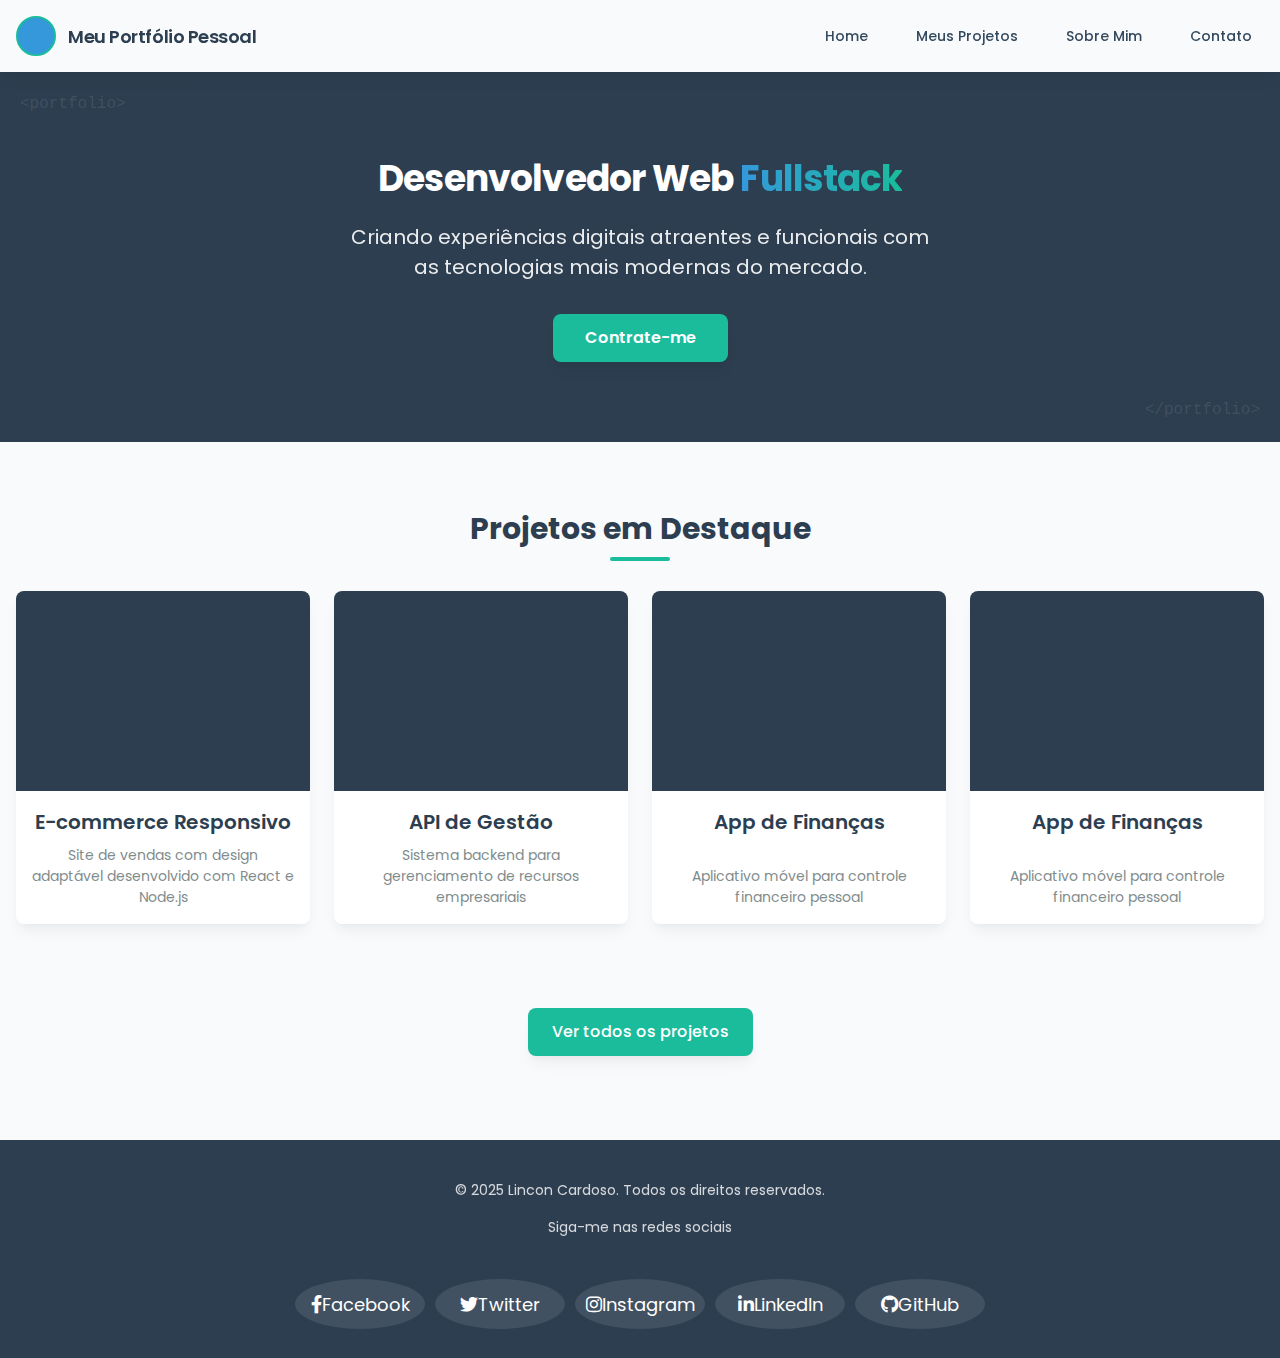
<file: index.html>
<!DOCTYPE html>
<html lang="pt-BR">

<head>
  <!-- Metadados da página -->
  <meta charset="UTF-8" />
  <meta name="viewport" content="width=device-width, initial-scale=1.0" />
  <title>Meu Portfólio Pessoal</title>
  <!-- Link para o arquivo de estilos CSS -->
  <link rel="stylesheet" href="styles.css" />
  <!-- Link para o arquivo de scripts JavaScript -->
  <script src="scripts.js" defer></script>
  <!-- Link para a fonte Poppins -->
  <link href="https://fonts.googleapis.com/css2?family=Poppins:wght@400;600;700&display=swap" rel="stylesheet" />
  <!-- Font Awesome para ícones -->
  <link rel="stylesheet" href="https://cdnjs.cloudflare.com/ajax/libs/font-awesome/6.0.0/css/all.min.css" />
</head>

<body>
  <!-- Loader de Página -->
  <div class="page-loader">
    <div class="loader-spinner"></div>
  </div>

  <!-- Cabeçalho da página -->
  <header class="header fade-in">
    <div class="header-container">
      <!-- Perfil no cabeçalho -->
      <div class="header-profile">
        <div class="profile-photo"></div>
        <a href="index.html" class="profile-name">Meu Portfólio Pessoal</a>
      </div>
      <!-- Navegação no cabeçalho -->
      <nav class="header-nav">
        <ul class="nav-list">
          <li class="nav-item">
            <a href="index.html" class="nav-link active">Home</a>
          </li>
          <li class="nav-item">
            <a href="meuProjetos.html" class="nav-link">Meus Projetos</a>
          </li>
          <li class="nav-item">
            <a href="sobre.html" class="nav-link">Sobre Mim</a>
          </li>
          <li class="nav-item">
            <a href="contato.html" class="nav-link">Contato</a>
          </li>
        </ul>
      </nav>
    </div>
  </header>

  <!-- Conteúdo principal da página -->
  <main>
    <!-- Seção do Portfólio (Hero) -->
    <section class="MeuPortifolio fade-in">
      <h1 class="MeuPortifolio-title">
        Desenvolvedor Web <span class="text-gradient">Fullstack</span>
      </h1>
      <p class="MeuPortifolio-description">
        Criando experiências digitais atraentes e funcionais com as tecnologias mais modernas do mercado.
      </p>
      <a href="contato.html" class="hire-me-button">Contrate-me</a>
    </section>

    <!-- Seção dos Projetos em Destaque -->
    <section class="cards-de-projetos fade-in">
      <h2 class="projetos-title">Projetos em Destaque</h2>
      <div class="cards-container">
        <!-- Card do Projeto 1 -->
        <div class="card" data-category="frontend">
          <div class="card-image"></div>
          <h3 class="card-title">E-commerce Responsivo</h3>
          <p class="card-description">
            Site de vendas com design adaptável desenvolvido com React e Node.js
          </p>
        </div>

        <!-- Card do Projeto 2 -->
        <div class="card" data-category="backend">
          <div class="card-image"></div>
          <h3 class="card-title">API de Gestão</h3>
          <p class="card-description">
            Sistema backend para gerenciamento de recursos empresariais
          </p>
        </div>

        <!-- Card do Projeto 3 -->
        <div class="card" data-category="mobile">
          <div class="card-image"></div>
          <h3 class="card-title">App de Finanças</h3>
          <p class="card-description">
            Aplicativo móvel para controle financeiro pessoal
          </p>
        </div>

        <!-- Card extra (exemplo duplicado) -->
        <div class="card" data-category="mobile">
          <div class="card-image"></div>
          <h3 class="card-title">App de Finanças</h3>
          <p class="card-description">
            Aplicativo móvel para controle financeiro pessoal
          </p>
        </div>
      </div>

      <div class="text-center" style="margin-top: 4rem">
        <a href="meuProjetos.html" class="btn btn-primary">Ver todos os projetos</a>
      </div>
    </section>
  </main>

  <!-- Rodapé da página -->
  <footer class="fade-in">
    <div class="footer-container">
      <p class="footer-text">
        &copy; 2025 Lincon Cardoso. Todos os direitos reservados.
      </p>
      <p class="redes-Sociais">Siga-me nas redes sociais</p>
      <div class="social-icons">
        <a href="#" class="social-icon" aria-label="Facebook">
          <i class="fab fa-facebook-f"></i> Facebook
        </a>
        <a href="#" class="social-icon" aria-label="Twitter">
          <i class="fab fa-twitter"></i> Twitter
        </a>
        <a href="#" class="social-icon" aria-label="Instagram">
          <i class="fab fa-instagram"></i> Instagram
        </a>
        <a href="#" class="social-icon" aria-label="LinkedIn">
          <i class="fab fa-linkedin-in"></i> LinkedIn
        </a>
        <a href="#" class="social-icon" aria-label="GitHub">
          <i class="fab fa-github"></i> GitHub
        </a>
      </div>
    </div>
  </footer>

  <!-- Script para esconder o loader após o carregamento -->
  <script>
    window.addEventListener('load', function () {
      document.querySelector('.page-loader').classList.add('hidden');
    });
  </script>
</body>

</html>
</file>
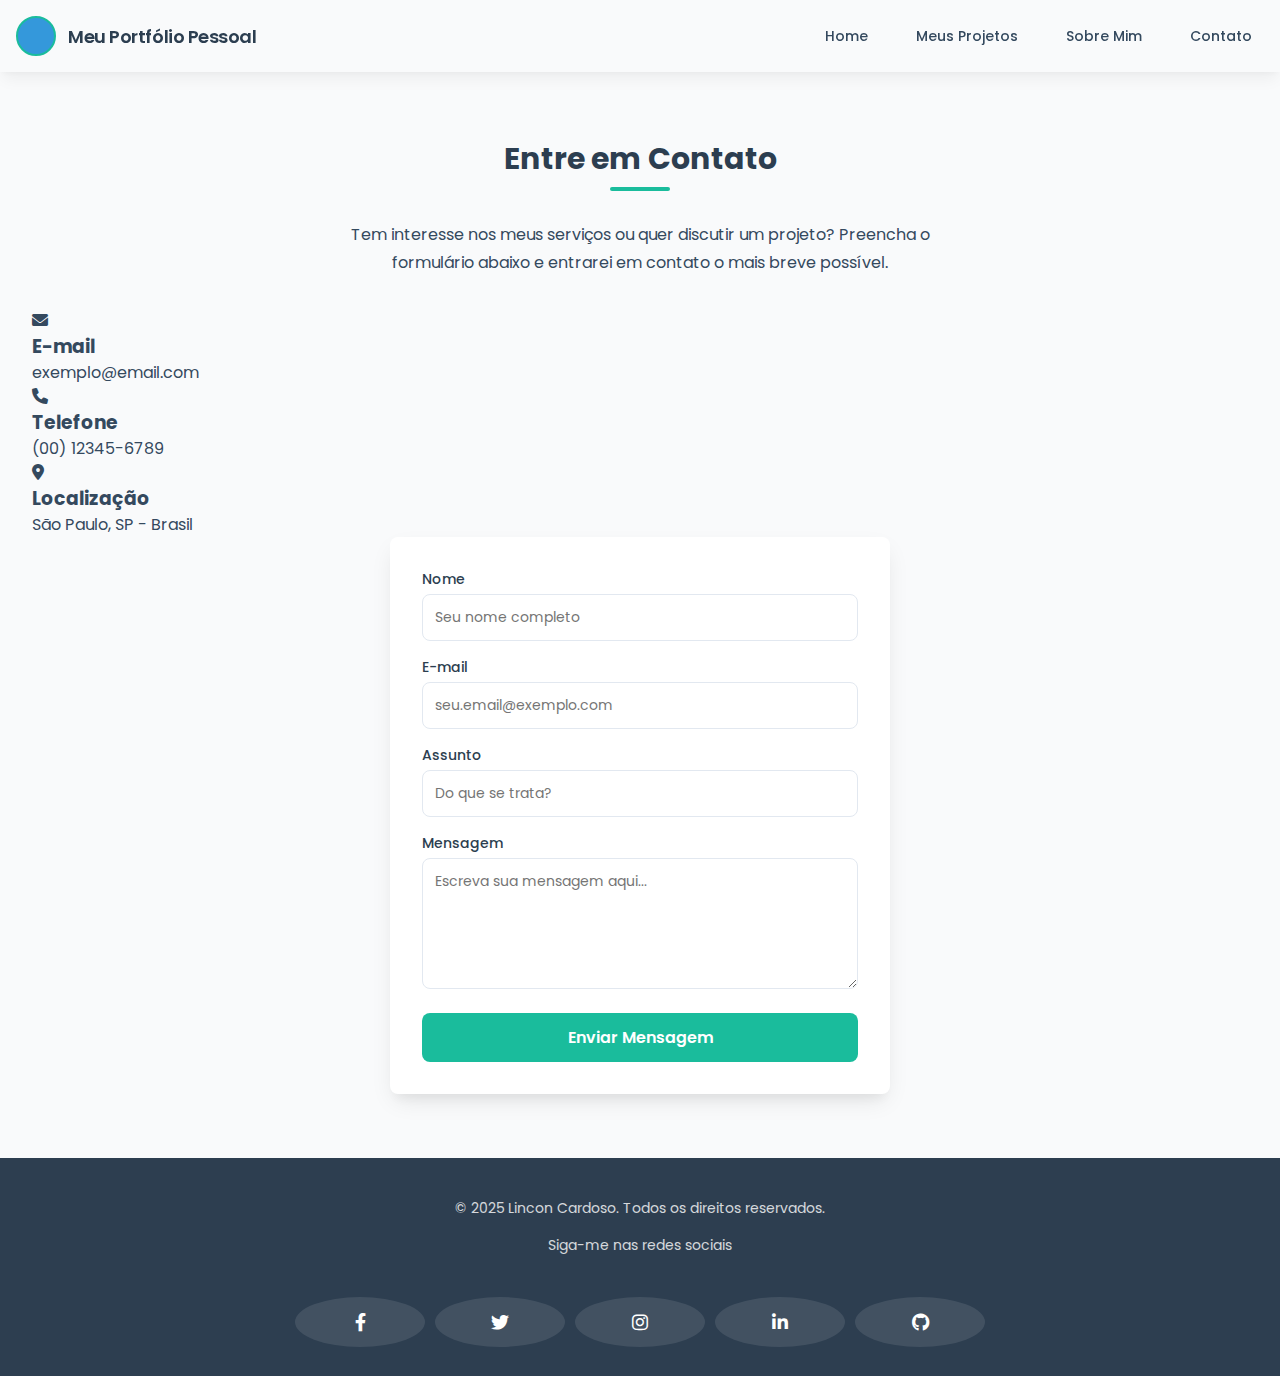
<file: contato.html>
<!DOCTYPE html>
<html lang="pt-BR">

<head>
  <!-- Metadados da página -->
  <meta charset="UTF-8" />
  <meta name="viewport" content="width=device-width, initial-scale=1.0" />
  <title>Contato - Portfólio</title>
  <!-- Link para o arquivo de estilos CSS -->
  <link rel="stylesheet" href="styles.css" />
  <!-- Link para o arquivo de scripts JavaScript -->
  <script src="scripts.js" defer></script>
  <!-- Link para a fonte Poppins -->
  <link href="https://fonts.googleapis.com/css2?family=Poppins:wght@400;600;700&display=swap" rel="stylesheet" />
  <!-- Font Awesome para ícones -->
  <link rel="stylesheet" href="https://cdnjs.cloudflare.com/ajax/libs/font-awesome/6.0.0/css/all.min.css" />
</head>

<body>
  <!-- Loader de Página -->
  <div class="page-loader">
    <div class="loader-spinner"></div>
  </div>

  <!-- Cabeçalho da página -->
  <header class="header fade-in">
    <div class="header-container">
      <!-- Perfil no cabeçalho -->
      <div class="header-profile">
        <div class="profile-photo"></div>
        <a href="index.html" class="profile-name">Meu Portfólio Pessoal</a>
      </div>
      <!-- Navegação no cabeçalho -->
      <nav class="header-nav">
        <ul class="nav-list">
          <li class="nav-item">
            <a href="index.html" class="nav-link">Home</a>
          </li>
          <li class="nav-item">
            <a href="meuProjetos.html" class="nav-link">Meus Projetos</a>
          </li>
          <li class="nav-item">
            <a href="sobre.html" class="nav-link">Sobre Mim</a>
          </li>
          <li class="nav-item">
            <a href="contato.html" class="nav-link active">Contato</a>
          </li>
        </ul>
      </nav>
    </div>
  </header>

  <!-- Conteúdo principal da página -->
  <main class="fade-in">
    <!-- Seção de Contato -->
    <section class="contato">
      <div class="container">
        <h2 class="contato-title">Entre em Contato</h2>
        <p class="contato-description">
          Tem interesse nos meus serviços ou quer discutir um projeto? Preencha o formulário abaixo e entrarei em
          contato o mais breve possível.
        </p>

        <div class="contato-grid">
          <!-- Informações de Contato -->
          <div class="contato-info">
            <div class="contato-item">
              <i class="fas fa-envelope"></i>
              <h3>E-mail</h3>
              <p>exemplo@email.com</p>
            </div>
            <div class="contato-item">
              <i class="fas fa-phone"></i>
              <h3>Telefone</h3>
              <p>(00) 12345-6789</p>
            </div>
            <div class="contato-item">
              <i class="fas fa-map-marker-alt"></i>
              <h3>Localização</h3>
              <p>São Paulo, SP - Brasil</p>
            </div>
          </div>
          <!-- Formulário de Contato -->
          <form class="contato-form">
            <div class="form-group">
              <label for="nome">Nome</label>
              <input type="text" id="nome" name="nome" placeholder="Seu nome completo" required />
            </div>
            <div class="form-group">
              <label for="email">E-mail</label>
              <input type="email" id="email" name="email" placeholder="seu.email@exemplo.com" required />
            </div>
            <div class="form-group">
              <label for="assunto">Assunto</label>
              <input type="text" id="assunto" name="assunto" placeholder="Do que se trata?" required />
            </div>
            <div class="form-group">
              <label for="mensagem">Mensagem</label>
              <textarea id="mensagem" name="mensagem" rows="5" placeholder="Escreva sua mensagem aqui..."
                required></textarea>
            </div>
            <button type="submit" class="contato-button">Enviar Mensagem</button>
          </form>
        </div>
      </div>
    </section>
  </main>

  <!-- Rodapé da página -->
  <footer class="fade-in">
    <div class="footer-container">
      <p class="footer-text">
        &copy; 2025 Lincon Cardoso. Todos os direitos reservados.
      </p>
      <p class="redes-Sociais">Siga-me nas redes sociais</p>
      <div class="social-icons">
        <a href="#" class="social-icon" aria-label="Facebook">
          <i class="fab fa-facebook-f"></i>
          <span class="sr-only">Facebook</span>
        </a>
        <a href="#" class="social-icon" aria-label="Twitter">
          <i class="fab fa-twitter"></i>
          <span class="sr-only">Twitter</span>
        </a>
        <a href="#" class="social-icon" aria-label="Instagram">
          <i class="fab fa-instagram"></i>
          <span class="sr-only">Instagram</span>
        </a>
        <a href="#" class="social-icon" aria-label="LinkedIn">
          <i class="fab fa-linkedin-in"></i>
          <span class="sr-only">LinkedIn</span>
        </a>
        <a href="#" class="social-icon" aria-label="GitHub">
          <i class="fab fa-github"></i>
          <span class="sr-only">GitHub</span>
        </a>
      </div>
    </div>
  </footer>

  <!-- Script para esconder o loader após o carregamento -->
  <script>
    window.addEventListener('load', function () {
      document.querySelector('.page-loader').classList.add('hidden');
    });
  </script>
</body>

</html>
</file>
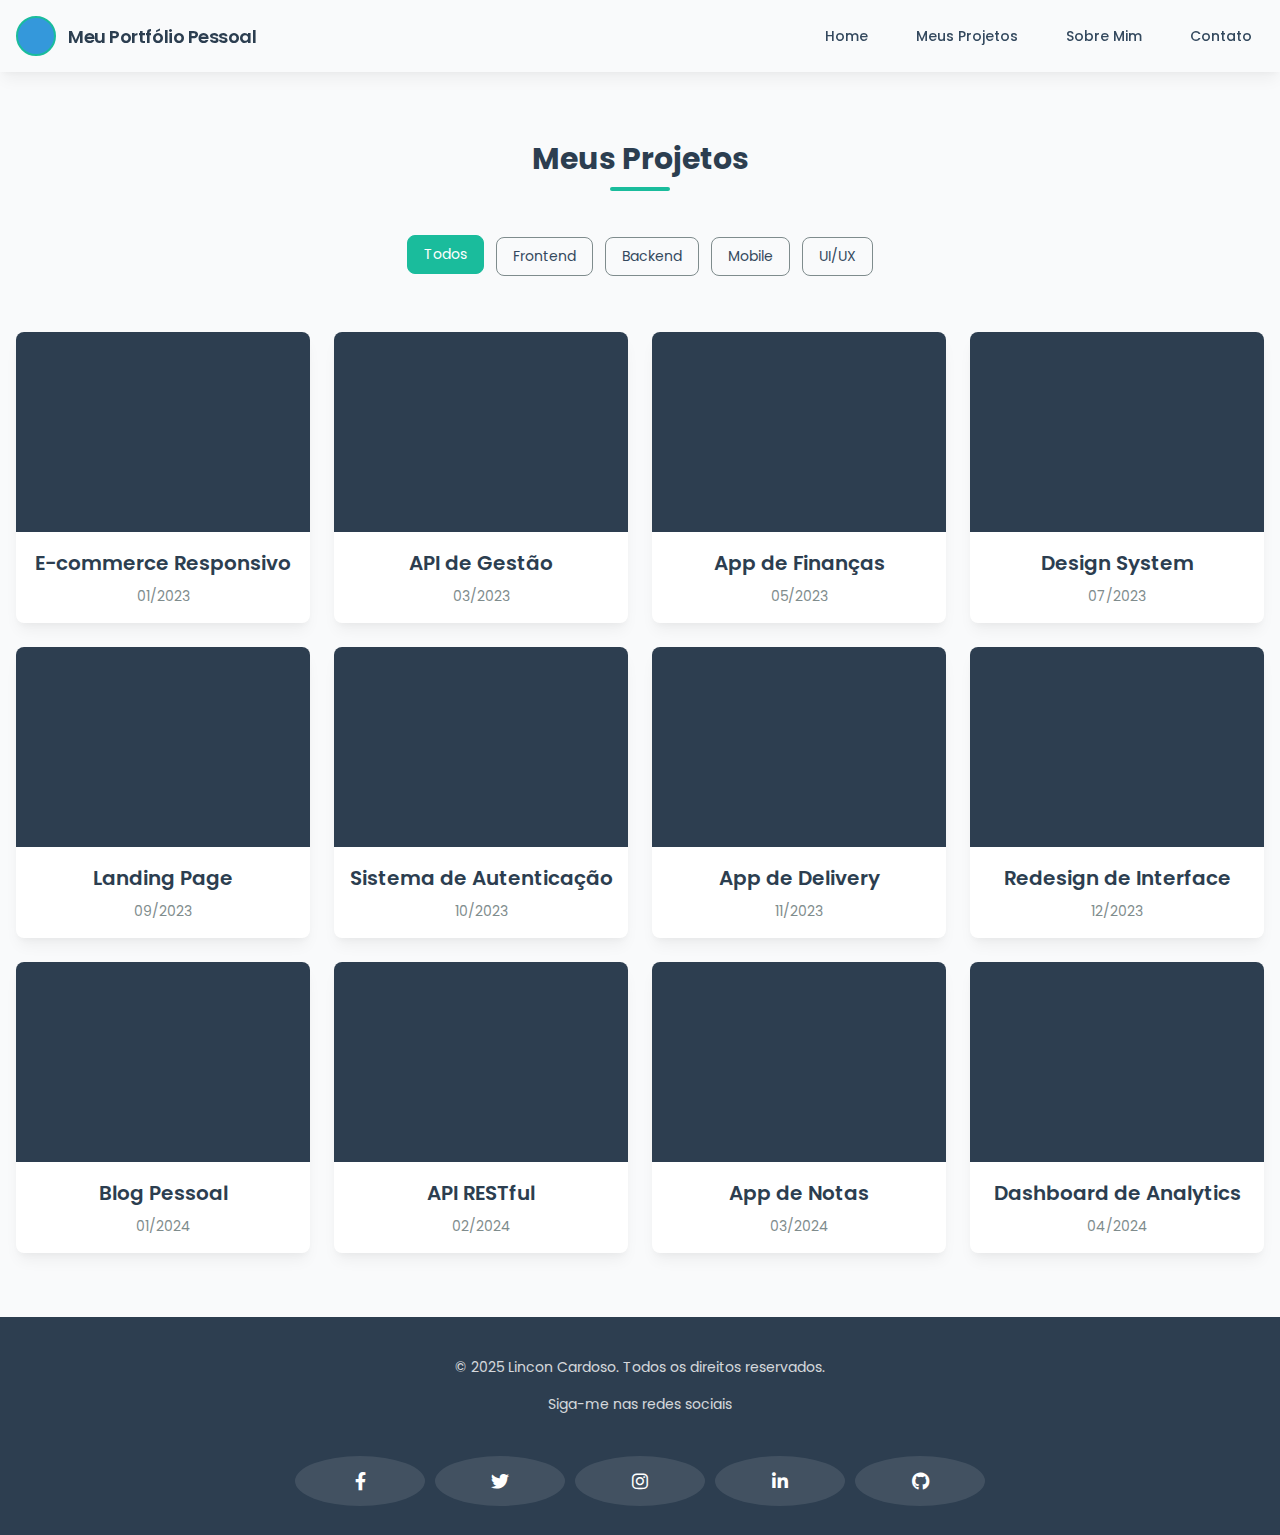
<file: meuProjetos.html>
<!DOCTYPE html>
<html lang="pt-BR">

<head>
  <!-- Metadados da página -->
  <meta charset="UTF-8" />
  <meta name="viewport" content="width=device-width, initial-scale=1.0" />
  <title>Meus Projetos - Portfólio</title>
  <!-- Link para o arquivo de estilos CSS -->
  <link rel="stylesheet" href="styles.css" />
  <!-- Link para o arquivo de scripts JavaScript -->
  <script src="scripts.js" defer></script>
  <!-- Link para a fonte Poppins -->
  <link href="https://fonts.googleapis.com/css2?family=Poppins:wght@400;600;700&display=swap" rel="stylesheet" />
  <!-- Font Awesome para ícones -->
  <link rel="stylesheet" href="https://cdnjs.cloudflare.com/ajax/libs/font-awesome/6.0.0/css/all.min.css" />
</head>

<body>
  <!-- Loader de Página -->
  <div class="page-loader">
    <div class="loader-spinner"></div>
  </div>

  <!-- Cabeçalho da página -->
  <header class="header fade-in">
    <div class="header-container">
      <!-- Perfil no cabeçalho -->
      <div class="header-profile">
        <div class="profile-photo"></div>
        <a href="index.html" class="profile-name">Meu Portfólio Pessoal</a>
      </div>
      <!-- Navegação no cabeçalho -->
      <nav class="header-nav">
        <ul class="nav-list">
          <li class="nav-item">
            <a href="index.html" class="nav-link">Home</a>
          </li>
          <li class="nav-item">
            <a href="meuProjetos.html" class="nav-link active">Meus Projetos</a>
          </li>
          <li class="nav-item">
            <a href="sobre.html" class="nav-link">Sobre Mim</a>
          </li>
          <li class="nav-item">
            <a href="contato.html" class="nav-link">Contato</a>
          </li>
        </ul>
      </nav>
    </div>
  </header>

  <!-- Conteúdo principal da página -->
  <main class="fade-in">
    <!-- Seção dos projetos -->
    <section class="cards-de-projetos">
      <h2 class="projetos-title" id="projetos">Meus Projetos</h2>
      <div class="menu-horizontal">
        <ul class="menu-list">
          <li class="menu-item">
            <a href="#" data-category="todos" class="active">Todos</a>
          </li>
          <li class="menu-item">
            <a href="#" data-category="frontend">Frontend</a>
          </li>
          <li class="menu-item">
            <a href="#" data-category="backend">Backend</a>
          </li>
          <li class="menu-item">
            <a href="#" data-category="mobile">Mobile</a>
          </li>
          <li class="menu-item">
            <a href="#" data-category="ui">UI/UX</a>
          </li>
        </ul>
      </div>
      <div class="cards-container">
        <!-- Card do Projeto 1 -->
        <div class="card" data-category="frontend">
          <div class="card-image"></div>
          <h3 class="card-title">E-commerce Responsivo</h3>
          <p class="card-description">01/2023</p>
        </div>
        <!-- Card do Projeto 2 -->
        <div class="card" data-category="backend">
          <div class="card-image"></div>
          <h3 class="card-title">API de Gestão</h3>
          <p class="card-description">03/2023</p>
        </div>
        <!-- Card do Projeto 3 -->
        <div class="card" data-category="mobile">
          <div class="card-image"></div>
          <h3 class="card-title">App de Finanças</h3>
          <p class="card-description">05/2023</p>
        </div>
        <!-- Card do Projeto 4 -->
        <div class="card" data-category="ui">
          <div class="card-image"></div>
          <h3 class="card-title">Design System</h3>
          <p class="card-description">07/2023</p>
        </div>
        <!-- Card do Projeto 5 -->
        <div class="card" data-category="frontend">
          <div class="card-image"></div>
          <h3 class="card-title">Landing Page</h3>
          <p class="card-description">09/2023</p>
        </div>
        <!-- Card do Projeto 6 -->
        <div class="card" data-category="backend">
          <div class="card-image"></div>
          <h3 class="card-title">Sistema de Autenticação</h3>
          <p class="card-description">10/2023</p>
        </div>
        <!-- Card do Projeto 7 -->
        <div class="card" data-category="mobile">
          <div class="card-image"></div>
          <h3 class="card-title">App de Delivery</h3>
          <p class="card-description">11/2023</p>
        </div>
        <!-- Card do Projeto 8 -->
        <div class="card" data-category="ui">
          <div class="card-image"></div>
          <h3 class="card-title">Redesign de Interface</h3>
          <p class="card-description">12/2023</p>
        </div>
        <!-- Card do Projeto 9 -->
        <div class="card" data-category="frontend">
          <div class="card-image"></div>
          <h3 class="card-title">Blog Pessoal</h3>
          <p class="card-description">01/2024</p>
        </div>
        <!-- Card do Projeto 10 -->
        <div class="card" data-category="backend">
          <div class="card-image"></div>
          <h3 class="card-title">API RESTful</h3>
          <p class="card-description">02/2024</p>
        </div>
        <!-- Card do Projeto 11 -->
        <div class="card" data-category="mobile">
          <div class="card-image"></div>
          <h3 class="card-title">App de Notas</h3>
          <p class="card-description">03/2024</p>
        </div>
        <!-- Card do Projeto 12 -->
        <div class="card" data-category="ui">
          <div class="card-image"></div>
          <h3 class="card-title">Dashboard de Analytics</h3>
          <p class="card-description">04/2024</p>
        </div>
      </div>
    </section>
  </main>

  <!-- Rodapé da página -->
  <footer class="fade-in">
    <div class="footer-container">
      <p class="footer-text">
        &copy; 2025 Lincon Cardoso. Todos os direitos reservados.
      </p>
      <p class="redes-Sociais">Siga-me nas redes sociais</p>
      <div class="social-icons">
        <a href="#" class="social-icon" aria-label="Facebook">
          <i class="fab fa-facebook-f"></i>
          <span class="sr-only">Facebook</span>
        </a>
        <a href="#" class="social-icon" aria-label="Twitter">
          <i class="fab fa-twitter"></i>
          <span class="sr-only">Twitter</span>
        </a>
        <a href="#" class="social-icon" aria-label="Instagram">
          <i class="fab fa-instagram"></i>
          <span class="sr-only">Instagram</span>
        </a>
        <a href="#" class="social-icon" aria-label="LinkedIn">
          <i class="fab fa-linkedin-in"></i>
          <span class="sr-only">LinkedIn</span>
        </a>
        <a href="#" class="social-icon" aria-label="GitHub">
          <i class="fab fa-github"></i>
          <span class="sr-only">GitHub</span>
        </a>
      </div>
    </div>
  </footer>

  <!-- Script para esconder o loader após o carregamento -->
  <script>
    window.addEventListener('load', function () {
      document.querySelector('.page-loader').classList.add('hidden');
    });
  </script>
</body>

</html>
</file>
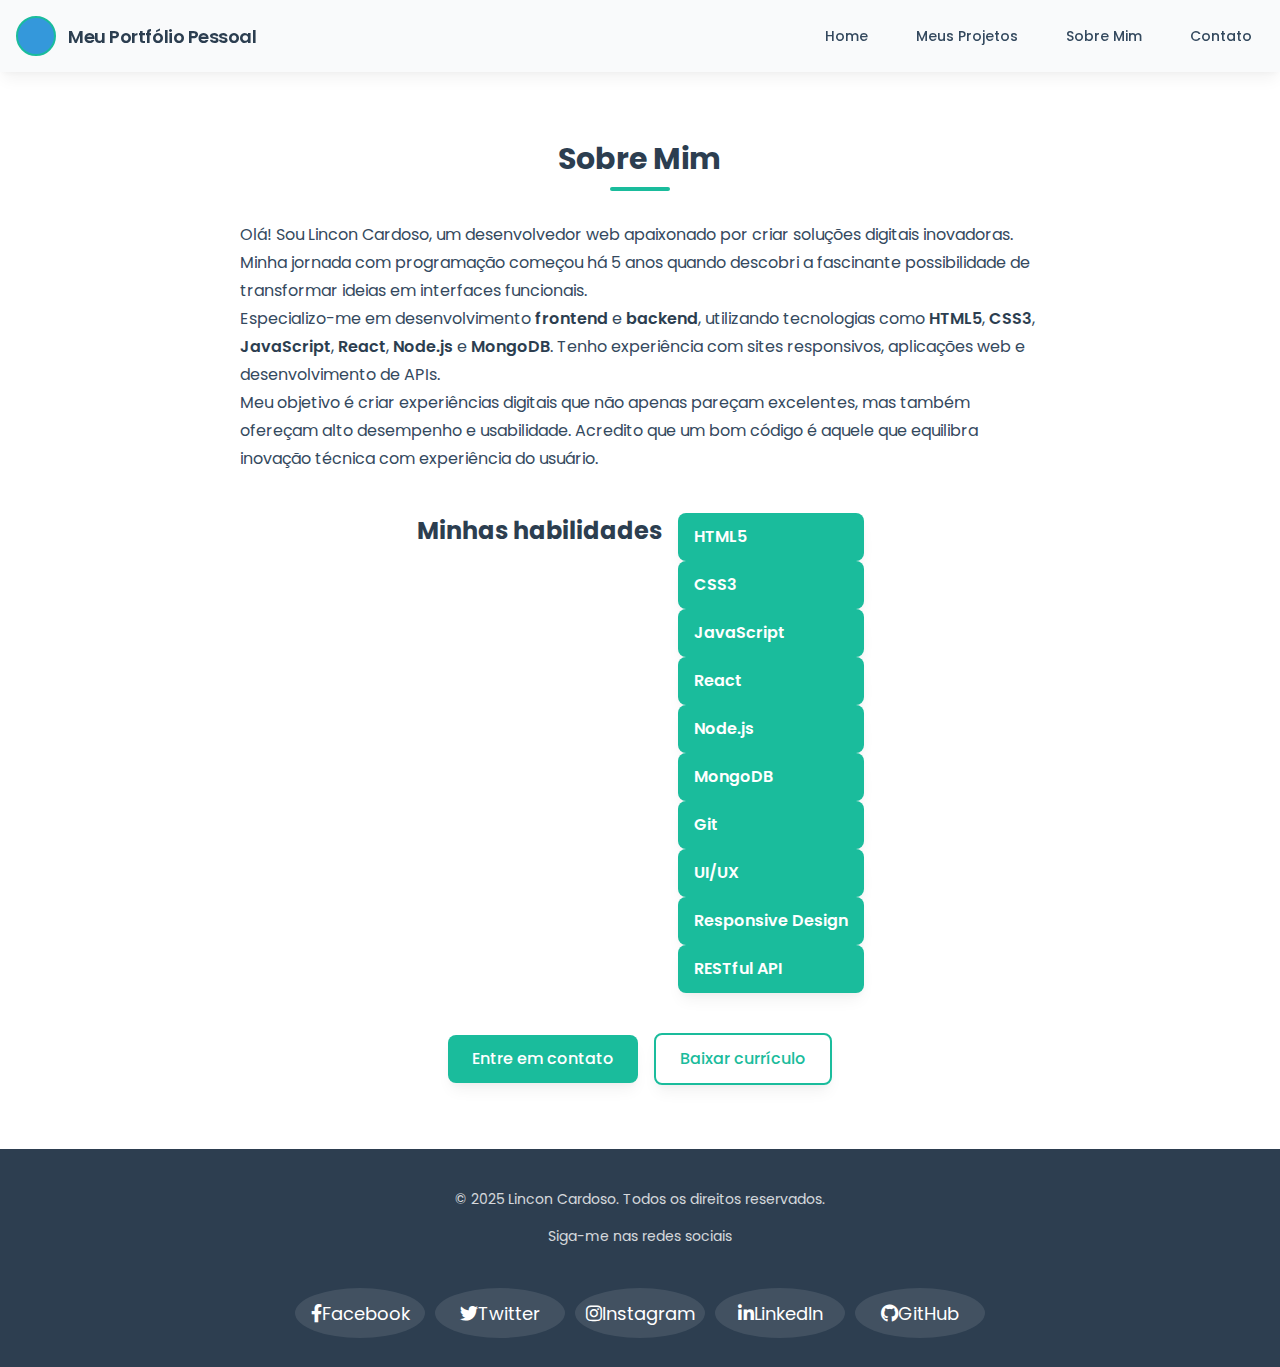
<file: sobre.html>
<!DOCTYPE html>
<html lang="pt-BR">

<head>
  <!-- Metadados da página -->
  <meta charset="UTF-8" />
  <meta name="viewport" content="width=device-width, initial-scale=1.0" />
  <title>Sobre Mim - Portfólio</title>
  <!-- Link para o arquivo de estilos CSS -->
  <link rel="stylesheet" href="styles.css" />
  <!-- Link para o arquivo de scripts JavaScript -->
  <script src="scripts.js" defer></script>
  <!-- Link para a fonte Poppins -->
  <link href="https://fonts.googleapis.com/css2?family=Poppins:wght@400;600;700&display=swap" rel="stylesheet" />
  <!-- Font Awesome para ícones -->
  <link rel="stylesheet" href="https://cdnjs.cloudflare.com/ajax/libs/font-awesome/6.0.0/css/all.min.css" />
</head>

<body>
  <!-- Loader de Página -->
  <div class="page-loader">
    <div class="loader-spinner"></div>
  </div>

  <!-- Cabeçalho -->
  <header class="header fade-in">
    <div class="header-container">
      <!-- Perfil no cabeçalho -->
      <div class="header-profile">
        <div class="profile-photo"></div>
        <a href="index.html" class="profile-name">Meu Portfólio Pessoal</a>
      </div>
      <!-- Navegação no cabeçalho -->
      <nav class="header-nav">
        <ul class="nav-list">
          <li class="nav-item">
            <a href="index.html" class="nav-link">Home</a>
          </li>
          <li class="nav-item">
            <a href="meuProjetos.html" class="nav-link">Meus Projetos</a>
          </li>
          <li class="nav-item">
            <a href="sobre.html" class="nav-link active">Sobre Mim</a>
          </li>
          <li class="nav-item">
            <a href="contato.html" class="nav-link">Contato</a>
          </li>
        </ul>
      </nav>
    </div>
  </header>

  <!-- Conteúdo principal -->
  <main class="fade-in">
    <!-- Seção Sobre Mim -->
    <section class="sobre-mim">
      <h2 class="sobre-mim-title">Sobre Mim</h2>
      <div class="container">
        <div class="sobre-mim-content">
          <!-- Imagem de perfil ampliada -->
          <div class="sobre-mim-image">
            <div class="profile-photo-large"></div>
          </div>
          <!-- Texto descritivo -->
          <div class="sobre-mim-text">
            <p class="sobre-mim-description">
              Olá! Sou Lincon Cardoso, um desenvolvedor web apaixonado por criar soluções digitais inovadoras. Minha
              jornada com programação começou há 5 anos quando descobri a fascinante possibilidade de transformar ideias
              em interfaces funcionais.
            </p>
            <p class="sobre-mim-description">
              Especializo-me em desenvolvimento <strong>frontend</strong> e <strong>backend</strong>, utilizando
              tecnologias como <strong>HTML5</strong>, <strong>CSS3</strong>, <strong>JavaScript</strong>,
              <strong>React</strong>, <strong>Node.js</strong> e <strong>MongoDB</strong>. Tenho experiência com sites
              responsivos, aplicações web e desenvolvimento de APIs.
            </p>
            <p class="sobre-mim-description">
              Meu objetivo é criar experiências digitais que não apenas pareçam excelentes, mas também ofereçam alto
              desempenho e usabilidade. Acredito que um bom código é aquele que equilibra inovação técnica com
              experiência do usuário.
            </p>

            <!-- Seção de habilidades -->
            <div class="skills-container">
              <h3>Minhas habilidades</h3>
              <div class="skills-grid">
                <div class="skill-item">HTML5</div>
                <div class="skill-item">CSS3</div>
                <div class="skill-item">JavaScript</div>
                <div class="skill-item">React</div>
                <div class="skill-item">Node.js</div>
                <div class="skill-item">MongoDB</div>
                <div class="skill-item">Git</div>
                <div class="skill-item">UI/UX</div>
                <div class="skill-item">Responsive Design</div>
                <div class="skill-item">RESTful API</div>
              </div>
            </div>

            <!-- Call to Action -->
            <div class="cta-container">
              <a href="contato.html" class="btn btn-primary">Entre em contato</a>
              <a href="#" class="btn btn-outline">Baixar currículo</a>
            </div>
          </div>
        </div>
      </div>
    </section>
  </main>

  <!-- Rodapé -->
  <footer class="fade-in">
    <div class="footer-container">
      <p class="footer-text">
        &copy; 2025 Lincon Cardoso. Todos os direitos reservados.
      </p>
      <p class="redes-Sociais">Siga-me nas redes sociais</p>
      <div class="social-icons">
        <a href="#" class="social-icon" aria-label="Facebook">
          <i class="fab fa-facebook-f"></i> Facebook
        </a>
        <a href="#" class="social-icon" aria-label="Twitter">
          <i class="fab fa-twitter"></i> Twitter
        </a>
        <a href="#" class="social-icon" aria-label="Instagram">
          <i class="fab fa-instagram"></i> Instagram
        </a>
        <a href="#" class="social-icon" aria-label="LinkedIn">
          <i class="fab fa-linkedin-in"></i> LinkedIn
        </a>
        <a href="#" class="social-icon" aria-label="GitHub">
          <i class="fab fa-github"></i> GitHub
        </a>
      </div>
    </div>
  </footer>

  <!-- Script para esconder o loader após o carregamento -->
  <script>
    window.addEventListener('load', function () {
      document.querySelector('.page-loader').classList.add('hidden');
    });
  </script>
</body>

</html>
</file>
<file: styles.css>
/* =======================================================================
   0. Loader de Página
======================================================================== */
.page-loader {
  position: fixed;
  z-index: 9999;
  top: 0;
  left: 0;
  width: 100%;
  height: 100%;
  background: var(--color-primary);
  display: flex;
  justify-content: center;
  align-items: center;
  opacity: 1;
  visibility: visible;
  transition: opacity 0.5s ease, visibility 0.5s ease;
}

.page-loader.hidden {
  opacity: 0;
  visibility: hidden;
}

.loader-spinner {
  width: 50px;
  height: 50px;
  border: 5px solid rgba(255, 255, 255, 0.3);
  border-top-color: white;
  border-radius: 50%;
  animation: spin 1s linear infinite;
}

@keyframes spin {
  to {
    transform: rotate(360deg);
  }
}

/* =======================================================================
   Utility: Fade In Animation
======================================================================== */
.fade-in {
  animation: fadeIn 0.6s ease-in-out forwards;
}

@keyframes fadeIn {
  from {
    opacity: 0;
    transform: translateY(20px);
  }
  to {
    opacity: 1;
    transform: translateY(0);
  }
}

/* =======================================================================
   1. Variáveis Globais - Paleta Moderna para Dev
======================================================================== */
:root {
  /* Paleta de cores */
  --color-primary: #2d3e50;      /* Azul escuro/cinza - cor principal */
  --color-secondary: #3498db;    /* Azul médio - cor secundária */
  --color-accent: #1abc9c;       /* Verde-azulado - destaque */
  --color-danger: #e74c3c;       /* Vermelho suave - alertas */
  --color-dark: #2c3e50;         /* Quase preto - textos importantes */
  --color-text: #34495e;         /* Cinza escuro - textos gerais */
  --color-light-text: #7f8c8d;   /* Cinza médio - textos secundários */
  --color-bg: #f9fafb;           /* Quase branco - fundo geral */
  --color-card-bg: #ffffff;      /* Branco puro - fundo de cards */
  --color-footer: #2d3e50;       /* Mesmo que primary - footer */

  /* Efeitos e Bordas */
  --border-radius: 8px;
  --box-shadow-soft: 0 10px 15px -3px rgba(0, 0, 0, 0.05),
    0 4px 6px -2px rgba(0, 0, 0, 0.03);
  --box-shadow-medium: 0 10px 25px -5px rgba(0, 0, 0, 0.1),
    0 10px 10px -5px rgba(0, 0, 0, 0.04);
  --box-shadow-hover: 0 20px 25px -5px rgba(0, 0, 0, 0.1),
    0 10px 10px -5px rgba(0, 0, 0, 0.04);
  --transition-default: all 0.3s ease-in-out;

  /* Tipografia */
  --font-family-base: "Poppins", system-ui, -apple-system, BlinkMacSystemFont, sans-serif;
  --font-size-base: 1rem;
  --font-size-xs: 0.75rem;    /* 12px */
  --font-size-sm: 0.875rem;   /* 14px */
  --font-size-md: 1rem;       /* 16px */
  --font-size-lg: 1.125rem;   /* 18px */
  --font-size-xl: 1.25rem;    /* 20px */
  --font-size-2xl: 1.5rem;    /* 24px */
  --font-size-3xl: 1.875rem;  /* 30px */
  --font-size-4xl: 2.25rem;   /* 36px */
  --font-weight-normal: 400;
  --font-weight-medium: 500;
  --font-weight-semibold: 600;
  --font-weight-bold: 700;
  --line-height-tight: 1.25;
  --line-height-base: 1.5;
  --line-height-relaxed: 1.75;

  /* Espaçamento */
  --spacing-1: 0.25rem;  /* 4px */
  --spacing-2: 0.5rem;   /* 8px */
  --spacing-3: 0.75rem;  /* 12px */
  --spacing-4: 1rem;     /* 16px */
  --spacing-5: 1.25rem;  /* 20px */
  --spacing-6: 1.5rem;   /* 24px */
  --spacing-8: 2rem;     /* 32px */
  --spacing-10: 2.5rem;  /* 40px */
  --spacing-12: 3rem;    /* 48px */
  --spacing-16: 4rem;    /* 64px */
  --spacing-20: 5rem;    /* 80px */

  /* Container */
  --max-width: 1280px;
  --content-padding-x: var(--spacing-4);
}

/* =======================================================================
   2. Reset & Estilos Globais
======================================================================== */
*,
*::before,
*::after {
  margin: 0;
  padding: 0;
  box-sizing: border-box;
}

html {
  font-size: 100%;
  scroll-behavior: smooth;
}

body {
  font-family: var(--font-family-base);
  color: var(--color-text);
  background-color: var(--color-bg);
  line-height: var(--line-height-base);
  display: flex;
  flex-direction: column;
  min-height: 100vh;
  overflow-x: hidden;
}

img {
  max-width: 100%;
  height: auto;
  display: block;
  transition: opacity 0.3s ease;
}

ul,
ol {
  list-style: none;
}

a {
  text-decoration: none;
  color: inherit;
  transition: var(--transition-default);
}

button {
  cursor: pointer;
  background: none;
  border: none;
  font-family: inherit;
}

.container {
  width: 100%;
  max-width: var(--max-width);
  margin: 0 auto;
  padding: 0 var(--content-padding-x);
}

section {
  padding: var(--spacing-16) 0;
}

/* Títulos de Seção */
.section-title {
  position: relative;
  font-size: var(--font-size-3xl);
  color: var(--color-dark);
  font-weight: var(--font-weight-bold);
  margin-bottom: var(--spacing-10);
  text-align: center;
  letter-spacing: -0.025em;
}

.section-title::after {
  content: "";
  position: absolute;
  width: 60px;
  height: 4px;
  background: var(--color-accent);
  bottom: -10px;
  left: 50%;
  transform: translateX(-50%);
  border-radius: 2px;
}

/* Texto com Gradiente */
.text-gradient {
  background: linear-gradient(to right, var(--color-secondary), var(--color-accent));
  -webkit-background-clip: text;
  background-clip: text;
  color: transparent;
}

/* =======================================================================
   3. Cabeçalho (Header) e Navegação
======================================================================== */
.header {
  background-color: var(--color-bg);
  padding: var(--spacing-4) 0;
  position: sticky;
  top: 0;
  z-index: 100;
  box-shadow: var(--box-shadow-soft);
}

.header-container {
  display: flex;
  justify-content: space-between;
  align-items: center;
  padding: 0 var(--spacing-4);
  max-width: var(--max-width);
  margin: 0 auto;
}

.header-profile {
  display: flex;
  align-items: center;
}

.profile-photo {
  width: 40px;
  height: 40px;
  background-color: var(--color-secondary);
  border-radius: 50%;
  margin-right: var(--spacing-3);
  overflow: hidden;
  border: 2px solid var(--color-accent);
  transition: transform 0.3s ease;
}

.profile-photo:hover {
  transform: scale(1.05);
}

.profile-name {
  font-size: var(--font-size-lg);
  font-weight: var(--font-weight-semibold);
  color: var(--color-dark);
  letter-spacing: -0.025em;
}

.header-nav {
  display: flex;
  align-items: center;
}

.nav-list {
  display: flex;
  gap: var(--spacing-6);
}

.nav-item {
  position: relative;
}

.nav-link {
  font-size: var(--font-size-sm);
  font-weight: var(--font-weight-medium);
  padding: var(--spacing-2) var(--spacing-3);
  color: var(--color-text);
  position: relative;
}

.nav-link::after {
  content: "";
  position: absolute;
  width: 0;
  height: 2px;
  bottom: 0;
  left: 0;
  background-color: var(--color-accent);
  transition: width 0.3s ease;
}

.nav-link:hover,
.nav-link:focus {
  color: var(--color-accent);
}

.nav-link:hover::after,
.nav-link:focus::after {
  width: 100%;
}

/* Botão para Menu Mobile */
.mobile-menu-toggle {
  display: none;
  flex-direction: column;
  justify-content: space-between;
  width: 30px;
  height: 21px;
  background: transparent;
  border: none;
  cursor: pointer;
  padding: 0;
}

.mobile-menu-toggle span {
  display: block;
  width: 100%;
  height: 3px;
  background-color: var(--color-dark);
  border-radius: 3px;
  transition: var(--transition-default);
}

/* =======================================================================
   4. Seção do Portfólio (Home)
======================================================================== */
.MeuPortifolio {
  display: flex;
  flex-direction: column;
  align-items: center;
  padding: var(--spacing-20) var(--spacing-4);
  text-align: center;
  background: linear-gradient(135deg, var(--color-primary) 0%, var(--color-dark) 100%);
  color: white;
  position: relative;
  overflow: hidden;
}

.MeuPortifolio::before {
  content: "<portfolio>";
  position: absolute;
  top: 20px;
  left: 20px;
  font-family: "Courier New", monospace;
  color: rgba(255, 255, 255, 0.1);
  font-size: 1rem;
}

.MeuPortifolio::after {
  content: "</portfolio>";
  position: absolute;
  bottom: 20px;
  right: 20px;
  font-family: "Courier New", monospace;
  color: rgba(255, 255, 255, 0.1);
  font-size: 1rem;
}

.MeuPortifolio-title {
  font-size: var(--font-size-4xl);
  margin-bottom: var(--spacing-4);
  font-weight: var(--font-weight-bold);
  letter-spacing: -0.025em;
  position: relative;
}

.MeuPortifolio-description {
  font-size: var(--font-size-xl);
  max-width: 600px;
  margin-bottom: var(--spacing-8);
  opacity: 0.9;
}

/* =======================================================================
   5. Botões
======================================================================== */
.btn {
  display: inline-block;
  padding: var(--spacing-3) var(--spacing-6);
  border-radius: var(--border-radius);
  font-weight: var(--font-weight-medium);
  text-align: center;
  transition: var(--transition-default);
  cursor: pointer;
  box-shadow: var(--box-shadow-soft);
}

.btn-primary {
  background-color: var(--color-accent);
  color: white;
}

.btn-primary:hover,
.btn-primary:focus {
  background-color: var(--color-secondary);
  transform: translateY(-3px);
  box-shadow: var(--box-shadow-medium);
}

.btn-outline {
  background-color: transparent;
  border: 2px solid var(--color-accent);
  color: var(--color-accent);
}

.btn-outline:hover,
.btn-outline:focus {
  background-color: var(--color-accent);
  color: white;
  transform: translateY(-3px);
  box-shadow: var(--box-shadow-medium);
}

.hire-me-button {
  background-color: var(--color-accent);
  color: white;
  padding: var(--spacing-3) var(--spacing-8);
  border-radius: var(--border-radius);
  font-size: var(--font-size-md);
  font-weight: var(--font-weight-semibold);
  transition: var(--transition-default);
  box-shadow: var(--box-shadow-soft);
  border: none;
}

.hire-me-button:hover,
.hire-me-button:focus {
  background-color: var(--color-secondary);
  transform: translateY(-3px);
  box-shadow: var(--box-shadow-medium);
}

.ver-mais-button {
  background-color: transparent;
  border: 2px solid white;
  color: white;
  padding: var(--spacing-3) var(--spacing-8);
  border-radius: var(--border-radius);
  font-size: var(--font-size-md);
  font-weight: var(--font-weight-semibold);
  transition: var(--transition-default);
  margin-top: var(--spacing-6);
}

.ver-mais-button:hover,
.ver-mais-button:focus {
  background-color: white;
  color: var(--color-primary);
  transform: translateY(-3px);
}

/* =======================================================================
   6. Seção dos Projetos (Cards)
======================================================================== */
.cards-de-projetos {
  background-color: var(--color-bg);
  padding: var(--spacing-16) var(--content-padding-x);
}

.projetos-title {
  text-align: center;
  font-size: var(--font-size-3xl);
  margin-bottom: var(--spacing-10);
  font-weight: var(--font-weight-bold);
  color: var(--color-dark);
  position: relative;
}

.projetos-title::after {
  content: "";
  position: absolute;
  bottom: -10px;
  left: 50%;
  transform: translateX(-50%);
  width: 60px;
  height: 4px;
  background: var(--color-accent);
  border-radius: 2px;
}

/* Grid para os Cards */
.cards-container {
  display: grid;
  grid-template-columns: repeat(auto-fill, minmax(280px, 1fr));
  gap: var(--spacing-6);
  max-width: var(--max-width);
  margin: 0 auto;
}

.card {
  background-color: var(--color-card-bg);
  border-radius: var(--border-radius);
  box-shadow: var(--box-shadow-soft);
  overflow: hidden;
  text-align: center;
  transition: var(--transition-default);
  height: 100%;
  display: flex;
  flex-direction: column;
  position: relative;
}

.card::before {
  content: "";
  position: absolute;
  top: 0;
  left: 0;
  width: 100%;
  height: 4px;
  background: linear-gradient(to right, var(--color-secondary), var(--color-accent));
  transform: scaleX(0);
  transform-origin: left;
  transition: transform 0.3s ease;
}

.card:hover,
.card:focus-within {
  transform: translateY(-10px);
  box-shadow: var(--box-shadow-hover);
}

.card:hover::before,
.card:focus-within::before {
  transform: scaleX(1);
}

.card-image {
  width: 100%;
  height: 200px;
  background-color: var(--color-primary);
  position: relative;
  overflow: hidden;
}

.card-image::after {
  content: "Ver projeto";
  position: absolute;
  top: 0;
  left: 0;
  width: 100%;
  height: 100%;
  background: rgba(26, 188, 156, 0.8);
  color: white;
  display: flex;
  align-items: center;
  justify-content: center;
  font-weight: var(--font-weight-semibold);
  opacity: 0;
  transition: var(--transition-default);
}

.card:hover .card-image::after {
  opacity: 1;
}

.card-title {
  font-size: var(--font-size-xl);
  margin: var(--spacing-4) 0 var(--spacing-2);
  font-weight: var(--font-weight-semibold);
  color: var(--color-dark);
}

.card-description {
  font-size: var(--font-size-sm);
  color: var(--color-light-text);
  padding: 0 var(--spacing-4) var(--spacing-4);
  margin-top: auto;
}

/* =======================================================================
   7. Menu Horizontal (Filtro de Projetos)
======================================================================== */
.menu-horizontal {
  width: 100%;
  padding: var(--spacing-4) 0 var(--spacing-8);
  margin-bottom: var(--spacing-6);
  text-align: center;
}

.menu-horizontal .menu-list {
  display: flex;
  justify-content: center;
  flex-wrap: wrap;
  gap: var(--spacing-3);
  margin: 0;
  padding: 0;
}

.menu-horizontal .menu-item a {
  display: inline-block;
  font-size: var(--font-size-sm);
  padding: var(--spacing-2) var(--spacing-4);
  border-radius: var(--border-radius);
  background-color: transparent;
  color: var(--color-text);
  transition: var(--transition-default);
  border: 1px solid var(--color-light-text);
}

.menu-horizontal .menu-item a:hover,
.menu-horizontal .menu-item a:focus,
.menu-horizontal .menu-item a.active {
  background-color: var(--color-accent);
  color: white;
  border-color: var(--color-accent);
  transform: translateY(-2px);
}

/* =======================================================================
   8. Seção "Sobre Mim"
======================================================================== */
.sobre-mim {
  padding: var(--spacing-16) var(--content-padding-x);
  background-color: white;
}

.sobre-mim-title {
  font-size: var(--font-size-3xl);
  margin-bottom: var(--spacing-10);
  font-weight: var(--font-weight-bold);
  text-align: center;
  color: var(--color-dark);
  position: relative;
}

.sobre-mim-title::after {
  content: "";
  position: absolute;
  bottom: -10px;
  left: 50%;
  transform: translateX(-50%);
  width: 60px;
  height: 4px;
  background: var(--color-accent);
  border-radius: 2px;
}

.sobre-mim-description {
  font-size: var(--font-size-md);
  line-height: var(--line-height-relaxed);
  margin: 0 auto;
  max-width: 800px;
  color: var(--color-text);
}

.sobre-mim-description strong {
  color: var(--color-dark);
  font-weight: var(--font-weight-semibold);
}

/* =======================================================================
   9. Seção "Contato"
======================================================================== */
.contato {
  padding: var(--spacing-16) var(--content-padding-x);
  background-color: var(--color-bg);
}

.contato-title {
  font-size: var(--font-size-3xl);
  margin-bottom: var(--spacing-10);
  font-weight: var(--font-weight-bold);
  text-align: center;
  color: var(--color-dark);
  position: relative;
}

.contato-title::after {
  content: "";
  position: absolute;
  bottom: -10px;
  left: 50%;
  transform: translateX(-50%);
  width: 60px;
  height: 4px;
  background: var(--color-accent);
  border-radius: 2px;
}

.contato-description {
  font-size: var(--font-size-md);
  line-height: var(--line-height-relaxed);
  margin-bottom: var(--spacing-8);
  text-align: center;
  max-width: 600px;
  margin-left: auto;
  margin-right: auto;
}

.contato-form {
  display: flex;
  flex-direction: column;
  gap: var(--spacing-4);
  max-width: 500px;
  margin: 0 auto;
  background-color: white;
  padding: var(--spacing-8);
  border-radius: var(--border-radius);
  box-shadow: var(--box-shadow-medium);
}

.form-group {
  display: flex;
  flex-direction: column;
  gap: var(--spacing-1);
}

.contato-form label {
  font-size: var(--font-size-sm);
  font-weight: var(--font-weight-medium);
  color: var(--color-dark);
}

.contato-form input,
.contato-form textarea {
  width: 100%;
  padding: var(--spacing-3);
  border: 1px solid #e2e8f0;
  border-radius: var(--border-radius);
  font-size: var(--font-size-sm);
  font-family: inherit;
  transition: var(--transition-default);
}

.contato-form input:focus,
.contato-form textarea:focus {
  outline: none;
  border-color: var(--color-accent);
  box-shadow: 0 0 0 3px rgba(26, 188, 156, 0.1);
}

.contato-button {
  background-color: var(--color-accent);
  color: white;
  padding: var(--spacing-3) var(--spacing-4);
  border-radius: var(--border-radius);
  font-size: var(--font-size-md);
  font-weight: var(--font-weight-semibold);
  transition: var(--transition-default);
  margin-top: var(--spacing-2);
  border: none;
  cursor: pointer;
}

.contato-button:hover,
.contato-button:focus {
  background-color: var(--color-secondary);
  transform: translateY(-3px);
}

/* =======================================================================
   10. Rodapé (Footer)
======================================================================== */
footer {
  background-color: var(--color-footer);
  color: white;
  padding: var(--spacing-10) 0 var(--spacing-4);
  text-align: center;
  margin-top: auto;
}

.footer-container {
  display: flex;
  flex-direction: column;
  align-items: center;
  gap: var(--spacing-4);
  max-width: var(--max-width);
  margin: 0 auto;
  padding: 0 var(--content-padding-x);
}

.footer-text,
.redes-Sociais {
  margin: 0;
  opacity: 0.8;
  font-size: var(--font-size-sm);
}

.social-icons {
  display: flex;
  gap: var(--spacing-9);
  margin-top: var(--spacing-3);
  justify-content: center;
  padding: var(--spacing-2) 0;
}

.social-icon {
  display: flex;
  align-items: center;
  justify-content: center;
  width: 130px;
  height: 50px;
  background-color: rgba(255, 255, 255, 0.1);
  color: white;
  border-radius: 50%;
  transition: var(--transition-default);
  font-size: var(--font-size-lg);
  margin: 5px;
}

.social-icon:hover,
.social-icon:focus {
  background-color: var(--color-accent);
  transform: translateY(-3px);
  box-shadow: var(--box-shadow-medium);
}

/* =======================================================================
   11. Classes Utilitárias & Extras
======================================================================== */
.text-center {
  padding: 20px;
  text-align: center;
}

.cta-container {
  display: flex;
  justify-content: center;
  align-items: center;
  gap: var(--spacing-4);
}

.skills-container {
  display: flex;
  flex-wrap: wrap;
  gap: var(--spacing-4);
  justify-content: center;
  margin-top: var(--spacing-10);
  margin-bottom: var(--spacing-10);
}

.skills-container h3 {
  font-size: var(--font-size-2xl);
  margin-bottom: var(--spacing-4);
  font-weight: var(--font-weight-bold);
  text-align: center;
  color: var(--color-dark);
}

.skill-item {
  background-color: var(--color-accent);
  color: white;
  padding: var(--spacing-3) var(--spacing-4);
  border-radius: var(--border-radius);
  font-size: var(--font-size-md);
  font-weight: var(--font-weight-semibold);
  transition: var(--transition-default);
  box-shadow: var(--box-shadow-soft);
}

.skill-item:hover,
.skill-item:focus {
  background-color: var(--color-secondary);
  transform: translateY(-3px);
}

.skill-item a {
  color: white;
}

/* =======================================================================
   12. Media Queries para Responsividade
======================================================================== */
@media (max-width: 1024px) {
  :root {
    --font-size-4xl: 2rem;
    --font-size-3xl: 1.75rem;
    --font-size-2xl: 1.375rem;
  }

  .header-container {
    flex-direction: column;
    gap: var(--spacing-4);
    padding: var(--spacing-4);
  }

  .header-profile {
    margin-bottom: var(--spacing-2);
  }

  .profile-name {
    font-size: var(--font-size-xl);
  }

  .nav-list {
    gap: var(--spacing-4);
  }
}

@media (max-width: 768px) {
  :root {
    --content-padding-x: var(--spacing-4);
  }

  section {
    padding: var(--spacing-10) 0;
  }

  .mobile-menu-toggle {
    display: flex;
  }

  .header-nav {
    width: 100%;
  }

  .nav-list {
    flex-direction: column;
    gap: var(--spacing-2);
    align-items: center;
    width: 100%;
    padding: var(--spacing-4) 0;
    border-top: 1px solid rgba(0, 0, 0, 0.1);
    margin-top: var(--spacing-4);
  }

  .cards-container {
    grid-template-columns: 1fr;
    gap: var(--spacing-4);
  }

  .menu-horizontal .menu-list {
    flex-direction: row;
    overflow-x: auto;
    padding-bottom: var(--spacing-2);
    justify-content: flex-start;
    -webkit-overflow-scrolling: touch;
  }

  .contato-form {
    padding: var(--spacing-4);
  }

  .MeuPortifolio {
    padding: var(--spacing-10) var(--spacing-4);
  }

  .MeuPortifolio-title {
    font-size: var(--font-size-3xl);
  }

  .MeuPortifolio-description {
    font-size: var(--font-size-lg);
  }
}

@media (max-width: 480px) {
  :root {
    --font-size-3xl: 1.5rem;
    --font-size-2xl: 1.25rem;
    --font-size-xl: 1.125rem;
  }

  .header {
    padding: var(--spacing-2) 0;
  }

  .profile-photo {
    width: 32px;
    height: 32px;
  }

  .hire-me-button,
  .ver-mais-button {
    padding: var(--spacing-2) var(--spacing-4);
  }

  .social-icons {
    gap: var(--spacing-2);
  }

  .social-icon {
    width: 32px;
    height: 32px;
  }
}
</file>
